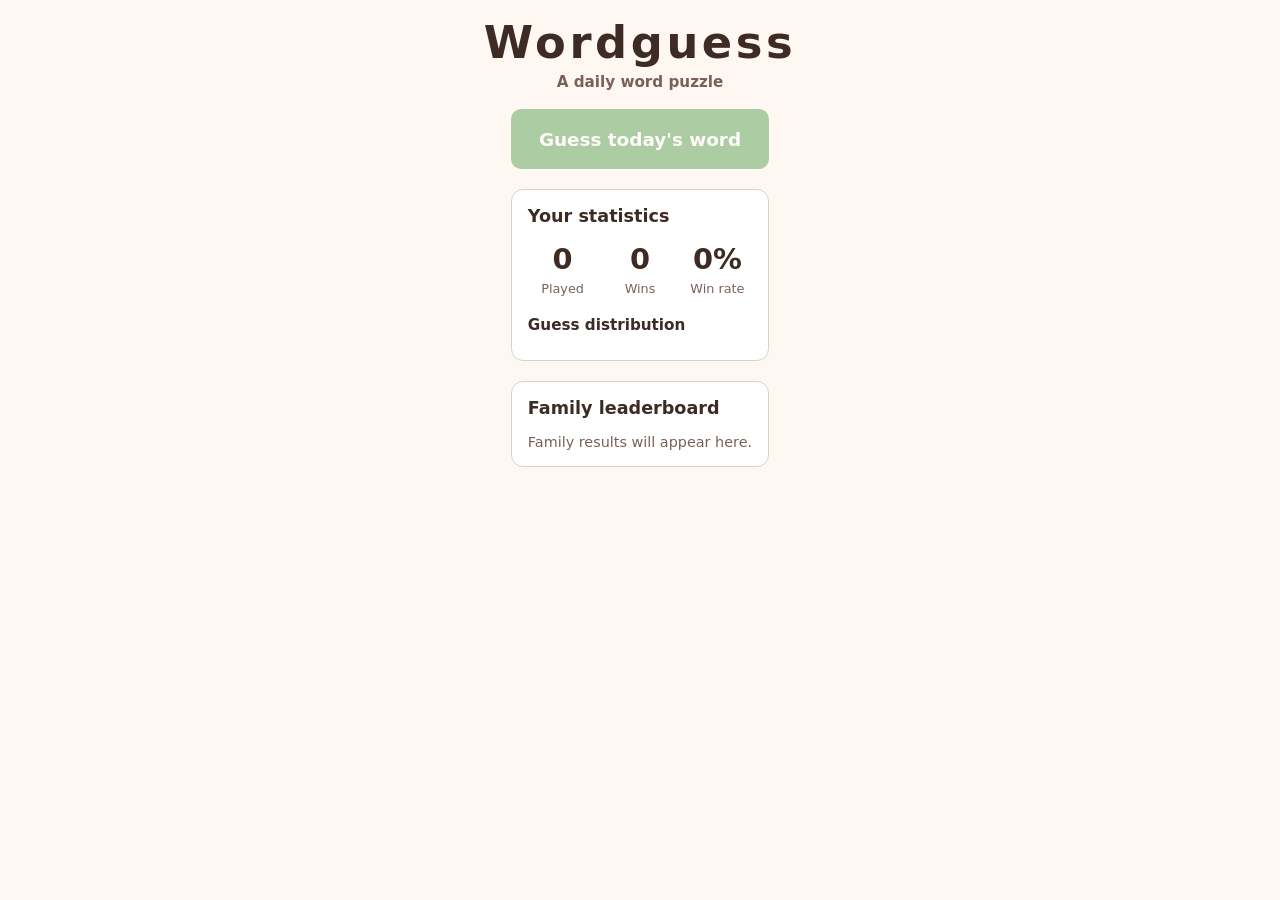
<file: index.html>
<!doctype html>
<html lang="en">
<head>
  <meta charset="utf-8">
  <meta name="viewport" content="width=device-width, initial-scale=1, maximum-scale=1, user-scalable=no">
  <meta name="theme-color" content="#6AAA64">
  <title>Wordguess</title>
  <link rel="stylesheet" href="style.css">
</head>
<body>
  <main>
    <header>
      <h1>Wordguess</h1>
      <p class="subtitle" id="who">A daily word puzzle</p>
    </header>

    <section id="splash">
      <button id="play-button" type="button" disabled>Guess today's word</button>
      <p id="puzzle-status" class="puzzle-status" hidden></p>

      <section id="statistics" aria-label="Your statistics">
        <h2>Your statistics</h2>
        <div class="stats-summary">
          <div><strong id="stat-played">0</strong><span>Played</span></div>
          <div><strong id="stat-wins">0</strong><span>Wins</span></div>
          <div><strong id="stat-rate">0%</strong><span>Win rate</span></div>
        </div>
        <h3>Guess distribution</h3>
        <div id="guess-distribution"></div>
      </section>

      <section id="family-leaderboard" aria-label="Family leaderboard">
        <h2>Family leaderboard</h2>
        <div id="family-rankings">
          <p class="dim">Family results will appear here.</p>
        </div>
      </section>
    </section>

    <section id="game-screen" hidden>
      <section id="board" aria-label="Guess board">
        <!-- Six rows of five tiles are created by app.js -->
      </section>

      <p id="message" role="status" aria-live="polite">Guess the five-letter word!</p>

      <section id="keyboard" aria-label="On-screen keyboard">
        <!-- Keyboard buttons are created by app.js -->
      </section>

      <footer>
        <p class="dim" id="attempts">6 guesses</p>
      </footer>
    </section>
  </main>

  <!-- Keep Kinwall's SDK first. Do not modify kinwall.js. -->
  <script src="kinwall.js"></script>
  <script src="guesses.js"></script>
  <script src="answers.js"></script>
  <script src="app.js"></script>
</body>
</html>
</file>
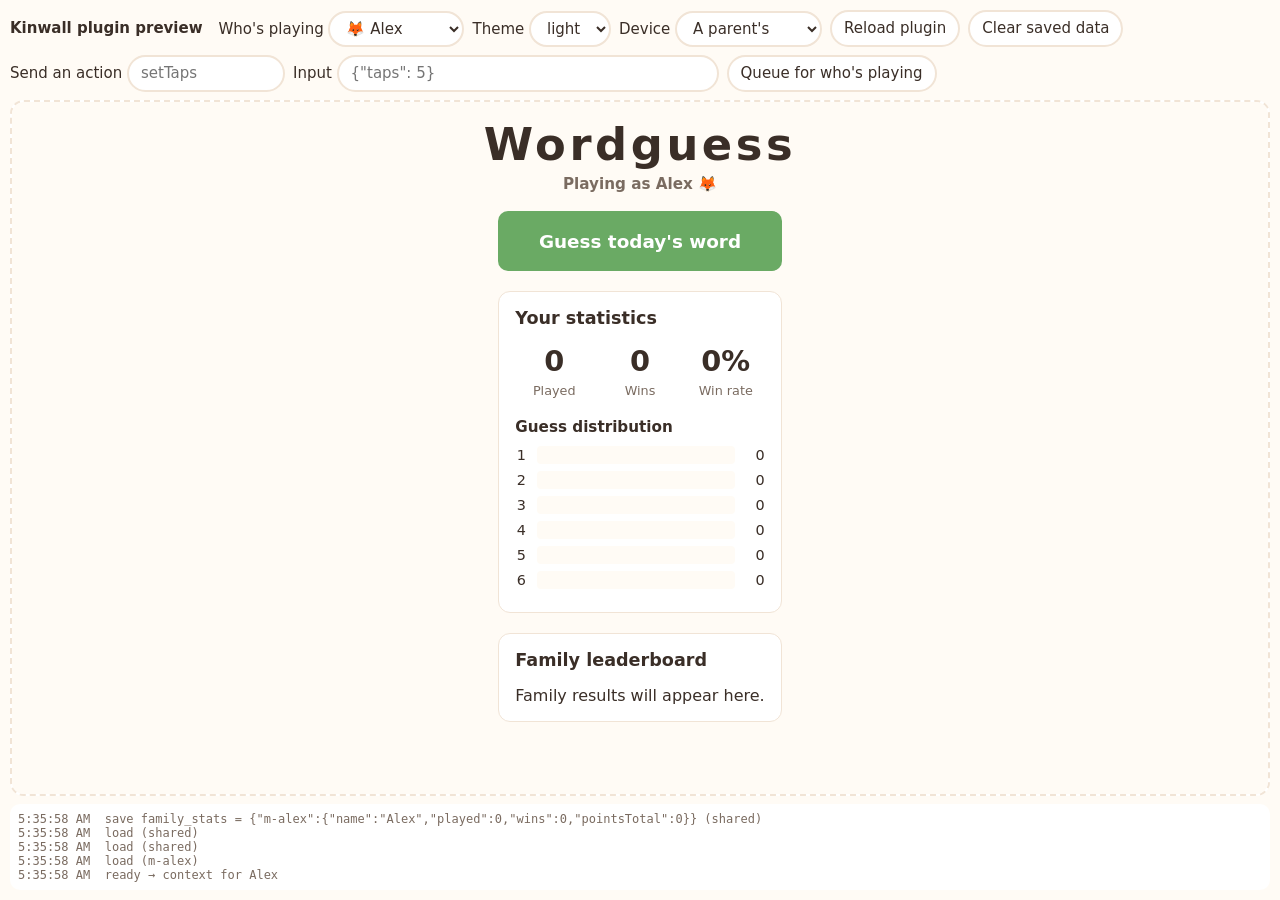
<file: dev/index.html>
<!doctype html>
<html lang="en">
<head>
  <meta charset="utf-8">
  <meta name="viewport" content="width=device-width, initial-scale=1">
  <title>Kinwall plugin preview</title>
  <style>
    :root { --bg: #FFFBF5; --card: #FFFFFF; --text: #3A2E27; --dim: #7A6B60; --accent: #A5613F; --accent-ink: #FFFFFF; --border: #F1E4D6; }
    [data-theme="dark"] { --bg: #1C1712; --card: #2A221B; --text: #F3EAE0; --dim: #B3A395; --accent: #FF9E7A; --accent-ink: #2A1A12; --border: #3D3128; }
    * { box-sizing: border-box; }
    html, body { margin: 0; height: 100%; background: var(--bg); color: var(--text); font: 15px/1.4 system-ui, sans-serif; }
    body { display: grid; grid-template-rows: auto auto 1fr auto; gap: 8px; padding: 10px; }
    .bar { display: flex; flex-wrap: wrap; gap: 8px; align-items: center; }
    .bar strong { margin-right: 8px; }
    select, button, input { font: inherit; padding: 6px 12px; border-radius: 999px; border: 2px solid var(--border); background: var(--card); color: var(--text); }
    iframe { width: 100%; height: 100%; border: 2px dashed var(--border); border-radius: 14px; background: var(--card); }
    #log { max-height: 140px; overflow: auto; margin: 0; padding: 8px; border-radius: 10px; background: var(--card); color: var(--dim); font: 12px ui-monospace, monospace; }
  </style>
</head>
<body>
  <!-- A stand-in for Kinwall's side of kinwall.js, so you can build without running Kinwall.
       Serve the repo root (e.g. `python3 -m http.server 8000`) and open http://localhost:8000/dev/.
       Saved data lives in this page's localStorage. Kinwall itself also forbids network access;
       this preview doesn't, so check the Limits in README.md. -->
  <div class="bar">
    <strong>Kinwall plugin preview</strong>
    <label>Who's playing <select id="who"></select></label>
    <label>Theme <select id="theme"><option>light</option><option>dark</option></select></label>
    <label>Device <select id="device"><option value="parent">A parent's</option><option value="wall">Wall or kid's</option><option value="">Older Kinwall</option></select></label>
    <button id="reload">Reload plugin</button>
    <button id="clear">Clear saved data</button>
  </div>
  <div class="bar">
    <label>Send an action <input id="action-name" placeholder="setTaps" size="12"></label>
    <label>Input <input id="action-input" placeholder='{"taps": 5}' size="40"></label>
    <button id="action-send">Queue for who's playing</button>
  </div>
  <iframe id="plugin" title="Plugin" sandbox="allow-scripts"></iframe>
  <pre id="log"></pre>
  <script>
    // Example family; ids are what your plugin sees as ctx.member.id.
    const MEMBERS = [
      { id: 'm-alex', name: 'Alex', avatar: '🦊', color: '#FFB86B' },
      { id: 'm-sam', name: 'Sam', avatar: '🐢', color: '#7AB8FF' },
      { id: 'm-maya', name: 'Maya', avatar: '🦄', color: '#7ED9A6' },
      { id: 'm-leo', name: 'Leo', avatar: '🦖', color: '#FF8FA3' },
    ]
    const $ = id => document.getElementById(id)
    const frame = $('plugin')
    $('who').innerHTML = MEMBERS.map(m => `<option value="${m.id}">${m.avatar} ${m.name}</option>`).join('') + '<option value="">Just playing</option>'
    const log = line => { $('log').textContent = `${new Date().toLocaleTimeString()}  ${line}\n` + $('log').textContent }
    const storeKey = scope => `kinwall-dev:${scope}`
    const read = scope => JSON.parse(localStorage.getItem(storeKey(scope)) || '{}')
    const write = (scope, data) => localStorage.setItem(storeKey(scope), JSON.stringify(data))
    const theme = () => {
      const css = getComputedStyle(document.documentElement)
      const v = n => css.getPropertyValue(n).trim()
      return { bg: v('--bg'), card: v('--card'), text: v('--text'), dim: v('--dim'), accent: v('--accent'), accentInk: v('--accent-ink'), border: v('--border'), font: 'system-ui, sans-serif', dark: $('theme').value === 'dark' }
    }
    // ctx.parent: true on a parent's device, false on wall screens and kids' devices. ctx.canSpeak:
    // Kinwall.speak works. Older Kinwall sends neither.
    const newer = () => ($('device').value ? { parent: $('device').value === 'parent', canSpeak: 'speechSynthesis' in window } : {})
    const load = () => { document.documentElement.dataset.theme = $('theme').value; frame.src = '../index.html?' + Date.now() }
    const reply = (msg, ok, value, error) => frame.contentWindow.postMessage({ kinwall: 1, re: msg.id, ok, value, error }, '*')

    window.addEventListener('message', e => {
      if (e.source !== frame.contentWindow) return // like Kinwall: only this frame
      const msg = e.data
      if (!msg || msg.kinwall !== 1) return
      const member = MEMBERS.find(m => m.id === $('who').value) || null
      const scope = msg.shared ? 'shared' : (member ? member.id : '')
      if (msg.type === 'ready') {
        frame.contentWindow.postMessage({ kinwall: 1, type: 'context', context: { member, theme: theme(), textScale: 'm', reducedMotion: matchMedia('(prefers-reduced-motion: reduce)').matches, locale: navigator.language, ...newer() } }, '*')
        log(`ready → context for ${member ? member.name : 'nobody'}`)
      } else if (msg.type === 'load') {
        reply(msg, true, read(scope)); log(`load (${scope || 'just playing'})`)
      } else if (msg.type === 'save') {
        // Same limits as Kinwall: 64-character keys, 16 KB per value, 100 keys per person.
        const text = JSON.stringify(msg.value ?? null)
        if (typeof msg.key !== 'string' || !msg.key || msg.key.length > 64) return reply(msg, false, undefined, 'key must be 1-64 characters')
        if (text.length > 16 * 1024) return reply(msg, false, undefined, 'A saved value can be at most 16 KB')
        const data = read(scope)
        if (msg.value === null || msg.value === undefined) delete data[msg.key]
        else if (!(msg.key in data) && Object.keys(data).length >= 100) return reply(msg, false, undefined, 'At most 100 values per person')
        else data[msg.key] = msg.value
        write(scope, data); reply(msg, true); log(`save ${msg.key} = ${text} (${scope || 'just playing'})`)
      } else if (msg.type === 'speak') {
        // Kinwall.speak: Kinwall says it (here, with this page's voice) and answers once it's done.
        const u = new SpeechSynthesisUtterance(String(msg.text).slice(0, 500))
        u.rate = msg.rate || 1; u.lang = msg.lang || 'en-US'
        u.onend = u.onerror = () => reply(msg, true)
        speechSynthesis.cancel(); speechSynthesis.speak(u); log(`speak "${u.text}"`)
      } else if (msg.type === 'stopSpeaking') {
        speechSynthesis.cancel(); log('stopSpeaking')
      } else if (msg.type === 'actions') {
        // Kinwall.actions(): what's waiting for this person (Kinwall queues these from the REST API or MCP).
        const list = readQueue(scope)
        list.forEach(a => given.add(a.id))
        reply(msg, true, list); log(`actions (${scope || 'just playing'}): ${list.length} waiting`)
      } else if (msg.type === 'done') {
        // Kinwall.done(id): only an action this frame was given.
        if (!given.has(msg.item)) return reply(msg, false, undefined, 'Not an action this activity was given')
        writeQueue(scope, readQueue(scope).filter(a => a.id !== msg.item)); given.delete(msg.item)
        reply(msg, true); log(`done ${msg.item}`)
      } else if (msg.type === 'close') {
        log('close (Kinwall goes back to Activities)')
      } else if (msg.type === 'active') {
        log('active (a real tap or key: this 15-second step of a chore counts)')
      }
    })
    // Queued actions, like Kinwall's POST /api/plugins/{id}/actions/{name}. Kinwall also checks the
    // input against the manifest's shape; this preview doesn't.
    const given = new Set()
    const readQueue = scope => JSON.parse(localStorage.getItem(`kinwall-dev-actions:${scope}`) || '[]')
    const writeQueue = (scope, list) => localStorage.setItem(`kinwall-dev-actions:${scope}`, JSON.stringify(list))
    $('action-send').onclick = () => {
      let input
      try { input = JSON.parse($('action-input').value || '{}') } catch { return log('action input must be JSON') }
      const name = $('action-name').value.trim()
      if (!/^[a-z][a-zA-Z0-9]{0,31}$/.test(name)) return log('action names start with a lowercase letter, like addList')
      const scope = $('who').value
      writeQueue(scope, [...readQueue(scope), { id: String(Date.now()), action: name, input, createdAt: new Date().toISOString() }])
      log(`queued ${name} ${JSON.stringify(input)}`)
      frame.contentWindow.postMessage({ kinwall: 1, type: 'actions' }, '*') // Kinwall nudges an open plugin too
    }
    $('who').onchange = load
    $('theme').onchange = load
    $('device').onchange = load
    $('reload').onclick = load
    $('clear').onclick = () => { Object.keys(localStorage).filter(k => k.startsWith('kinwall-dev')).forEach(k => localStorage.removeItem(k)); log('cleared saved data'); load() }
    load()
  </script>
</body>
</html>
</file>
<file: style.css>
:root {
  --kw-bg: #FFF8F2;
  --kw-card: #FFFFFF;
  --kw-text: #3D2B24;
  --kw-dim: #7A6158;
  --kw-accent: #6AAA64;
  --kw-accent-ink: #FFFFFF;
  --kw-border: #D8D2CA;
  --kw-font: system-ui, sans-serif;

  --tile-size: min(17vw, 58px);
  --tile-gap: 5px;
}

* { box-sizing: border-box; }

html, body {
  margin: 0;
  min-height: 100%;
  background: var(--kw-bg);
  color: var(--kw-text);
  font-family: var(--kw-font);
  touch-action: pan-x pan-y;
}

body { min-height: 100vh; }

main {
  width: 100%;
  max-width: 520px;
  min-height: 100vh;
  margin: 0 auto;
  padding: 16px 12px 20px;
  display: flex;
  flex-direction: column;
  align-items: center;
  gap: 18px;
}

/* Keep the game screen stretched inside the centred main flex layout. */
#game-screen {
  width: 100%;
}

header { text-align: center; }

h1 {
  margin: 0;
  font-size: clamp(2rem, 8vw, 2.8rem);
  font-weight: 900;
  letter-spacing: 0.08em;
}

.subtitle {
  margin: 4px 0 0;
  color: var(--kw-dim);
  font-size: 0.95rem;
  font-weight: 600;
}

#board {
  display: grid;
  grid-template-rows: repeat(6, var(--tile-size));
  gap: var(--tile-gap);
  margin: 2px auto;
}

.board-row {
  display: grid;
  grid-template-columns: repeat(5, var(--tile-size));
  justify-content: center;
  gap: var(--tile-gap);
}

.tile {
  width: var(--tile-size);
  height: var(--tile-size);
  display: grid;
  place-items: center;
  border: 2px solid var(--kw-border);
  border-radius: 5px;
  background: var(--kw-card);
  color: var(--kw-text);
  font-size: clamp(1.3rem, 6vw, 2rem);
  font-weight: 900;
  text-transform: uppercase;
}

.tile.filled { border-color: var(--kw-dim); }

.tile.correct,
.key.correct {
  background: #6AAA64;
  border-color: #6AAA64;
  color: #FFFFFF;
}

.tile.present,
.key.present {
  background: #C9A443;
  border-color: #C9A443;
  color: #FFFFFF;
}

.tile.absent,
.key.absent {
  background: #787C7E;
  border-color: #787C7E;
  color: #FFFFFF;
}

#message {
  min-height: 28px;
  margin: 0;
  text-align: center;
  font-size: 1rem;
  font-weight: 800;
}

#keyboard {
  width: 100%;
  display: flex;
  flex-direction: column;
  gap: 8px;
  margin-top: auto;
}

/* Improve keyboard layout in Kinwall's narrower plugin iframe:
   stretch rows to full width and give Enter/Backspace more room
   with larger, readable labels. */
.keyboard-row {
  width: 100%;
  display: flex;
  justify-content: center;
  gap: 5px;
}

.key {
  min-width: 0;
  flex: 1;
  height: 54px;
  padding: 0 2px;
  border: 0;
  border-radius: 5px;
  background: #D3D6DA;
  color: #222;
  font-size: clamp(1.3rem, 5vw, 1.5rem);
  font-weight: 800;
  touch-action: manipulation;
}

.key.wide {
  flex: 2;
  font-size: 0.9rem;
  white-space: nowrap;
}

.key:active { filter: brightness(0.9); }

footer { text-align: center; }

.dim {
  margin: 0;
  color: var(--kw-dim);
  font-size: 0.9rem;
}

button { font-family: inherit; cursor: pointer; }

button:focus-visible {
  outline: 3px solid var(--kw-text);
  outline-offset: 3px;
}

@media (max-height: 650px) {
  main { gap: 10px; padding-top: 8px; }
  .key { height: 44px; }
}

@media (prefers-reduced-motion: reduce) {
  *, *::before, *::after { animation: none !important; transition: none !important; }
}


/* Splash screen */
[hidden] {
  display: none !important;
}

#splash {
  display: grid;
  gap: 1.25rem;
}

#play-button {
  width: 100%;
  min-height: 60px;
  padding: 12px;
  border: 0;
  border-radius: 10px;
  background: var(--kw-accent);
  color: var(--kw-accent-ink);
  font-size: 1.15rem;
  font-weight: 700;
}

#play-button:disabled {
  opacity: 0.55;
}


.puzzle-status {
  margin: 0;
  padding: 14px;
  border: 1px solid var(--kw-border);
  border-radius: 10px;
  background: var(--kw-card);
  color: var(--kw-text);
  text-align: center;
  font-weight: 700;
}

.puzzle-status.solved {
  border-color: #6AAA64;
  color: #6AAA64;
}

#play-button.completed {
  background: var(--kw-card);
  color: var(--kw-text);
  border: 1px solid var(--kw-border);
}

#play-button:not(.completed) {
  background: #6AAA64;
  color: #FFFFFF;
}

/* Statistics on the home screen */
#statistics,
#family-leaderboard {
  padding: 16px;
  border: 1px solid var(--kw-border);
  border-radius: 12px;
  background: var(--kw-card);
  color: var(--kw-text);
}

#statistics h2,
#family-leaderboard h2 {
  margin: 0 0 16px;
  font-size: 1.1rem;
}

#statistics h3 {
  margin: 20px 0 10px;
  font-size: 0.95rem;
}

.stats-summary {
  display: grid;
  grid-template-columns: repeat(3, 1fr);
  gap: 8px;
  text-align: center;
}

.stats-summary > div {
  display: grid;
  gap: 4px;
}

.stats-summary strong {
  font-size: 1.8rem;
  line-height: 1.2;
}

.stats-summary span {
  color: var(--kw-dim);
  font-size: 0.8rem;
}

.distribution-row,
.leaderboard-row {
  display: flex;
  align-items: center;
  gap: 10px;
  margin: 7px 0;
  font-size: 0.9rem;
}

.distribution-row > span:first-child {
  width: 12px;
  text-align: center;
}

.distribution-row > span:last-child {
  width: 20px;
  text-align: right;
}

.distribution-bar {
  flex: 1;
  height: 18px;
  overflow: hidden;
  border-radius: 4px;
  background: var(--kw-bg);
}

.distribution-fill {
  height: 100%;
  min-width: 0;
  border-radius: 4px;
  background: #6AAA64;
}

.leaderboard-row {
  justify-content: space-between;
  padding: 5px 0;
}

.leaderboard-row span:last-child {
  color: var(--kw-dim);
  font-size: 0.85rem;
  text-align: right;
}
</file>
